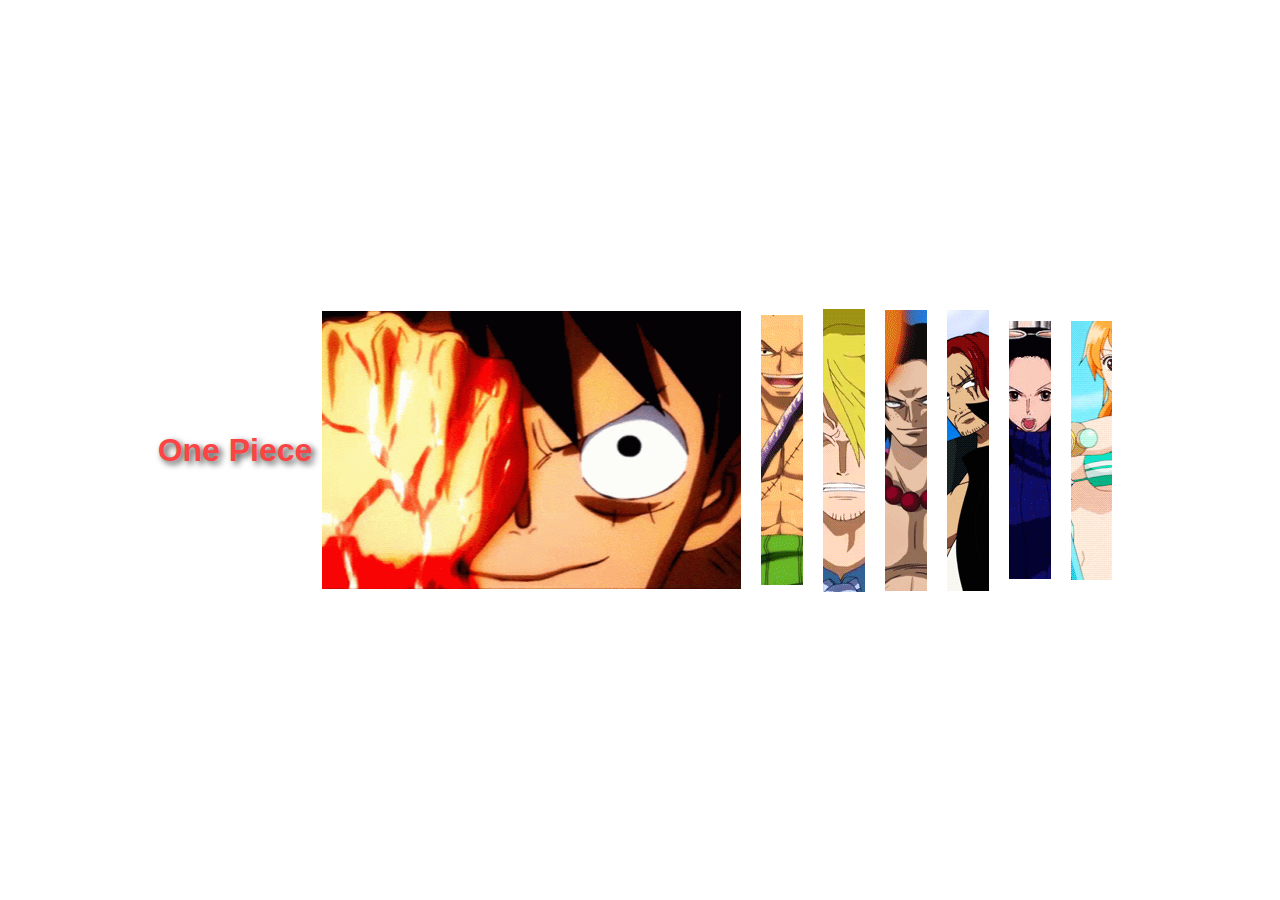
<file: projeto1/index.html>
<!DOCTYPE html>
<html lang="pt-br">
<head>
    <meta charset="UTF-8">
    <meta http-equiv="X-UA-Compatible" content="IE=edge">
    <meta name="viewport" content="width=device-width, initial-scale=1.0">
    <link href="//db.onlinewebfonts.com/c/82848488b73a87d72f2436c02b9ab608?family=ONE+PIECE" rel="stylesheet" type="text/css"/>

    <link rel="stylesheet" href="./styles.css">

    <title>OnePiece</title>

</head>
<body>

    <div>
        <h1 class="logo">One Piece</h1>
    </div>

    <div class="container">
        <div class="panel active" style="background-image: url('./gifs/luffy.gif')">
          <!--<h3>Luffy</h3>-->
        </div>

        <div class="panel" style="background-image: url('./gifs/zoro2.gif')"> <!--redmensionar gif-->
          <!--<h3>Zoro</h3>-->  
        </div>

        <div class="panel" style="background-image: url('./gifs/sinji2.gif')">
          <!--<h3>Sinji</h3>-->
        </div>

        <div class="panel" style="background-image: url('./gifs/portgas2.gif')">
            <!-- <h3>Portgas</h3>-->    
        </div>

        <div class="panel" style="background-image: url('./gifs/shanks1.gif')"> 
            <!--<h3>Shanks</h3>-->
        </div>

        <div class="panel" style="background-image: url('./gifs/nico2.gif')"> <!--redmensionar gif-->
            <!-- <h3>Nico</h3>-->
        </div>

        <div class="panel" style="background-image: url('./gifs/nami2.gif')"> <!--redmensionar gif-->
            <!--<h3>Nami</h3>-->
        </div>
  
      </div>


    <script src="./script.js">




    </script>
</body>
</html>
</file>
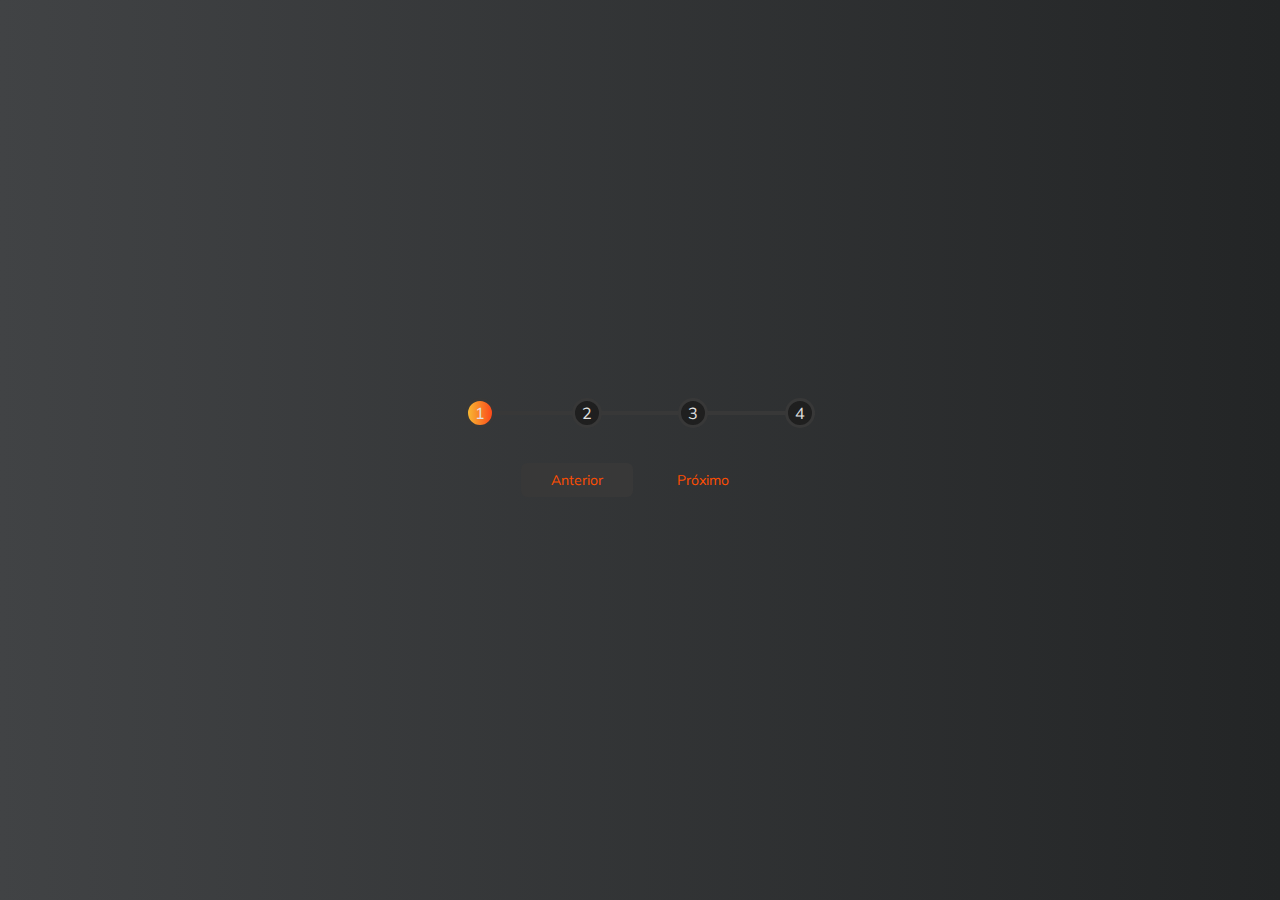
<file: projeto2/index.html>
<!DOCTYPE html>
<html lang="en">
  <head>
    <meta charset="UTF-8" />
    <meta name="viewport" content="width=device-width, initial-scale=1.0" />
    <link rel="stylesheet" href="../projeto2/styles.css" />
    <title>Botões de Progresso</title>
  </head>
  <body>
    <div class="container">
      <div class="progress-container">
        <div class="progress" id="progress"></div>
        <div class="circle active">1</div>
        <div class="circle">2</div>
        <div class="circle">3</div>
        <div class="circle">4</div>
      </div>

      <button class="btn" id="prev" disabled>Anterior</button>
      <button class="btn" id="next">Próximo</button>
    </div>
    <script src="script.js"></script>
  </body>
</html>
</file>
<file: projeto1/styles.css>
@import url('https://fonts.cdnfonts.com/css/one-piece');

* {
  box-sizing: border-box;
}

body {
  font-family: 'One Piece', sans-serif;
  display: flex;
  align-items: center;
  justify-content: center;
  height: 100vh;
  overflow: hidden;
  margin: 0;
}

.logo {
  color: rgb(252, 68, 68);
  text-shadow: rgb(68, 67, 66) 0.1em 0.1em 0.2em;
}

/*Estilizando os cards*/

.container{

  display: flex;
  width: 90vh; /*largura*/
}

.panel {
  background: auto 100%;
  background-position: center;
  background-repeat: no-repeat;
  height: 80vh;
  border-radius: 50px;
  color: aliceblue;
  cursor: pointer;
  flex: 0.5;
  margin: 10px;
  position: relative;
  transition: flex 0.7s ease-in;
}

.panel h3 {
  font-size: 24px;
  position: absolute;
  top: 20px;
  margin: 0;
  color: aliceblue;
  text-shadow: black 0.1em 0.1em 0.2em; /*adicionando sombra ao texto para deixar mais legivel, neste caso,um texto na cor branca escrito em fundo em tom de azul claro.*/
}

.panel.active {
  flex: 5;
}

.panel.active h3 {
  opacity: 1;
  transition: opacity 0.3s ease-in 0.4s;
}

 /*responsividade*/

@media (max-width: 480px) { 
  .container {
    width: 100vw;
  }

  .panel:nth-of-type(4),
  .panel:nth-of-type(5) {
    display: none;
  }
}
</file>
<file: projeto2/styles.css>
@import url('https://fonts.googleapis.com/css?family=Muli&display=swap');

:root {
  --line-border-empty: #383838;
}

* {
  box-sizing: border-box;
}

body {
  background: #232526;  /* fallback for old browsers */
  background: -webkit-linear-gradient(to right, #414345, #232526);  /* Chrome 10-25, Safari 5.1-6 */
  background: linear-gradient(to right, #414345, #232526); /* W3C, IE 10+/ Edge, Firefox 16+, Chrome 26+, Opera 12+, Safari 7+ */
  font-family: 'Muli', sans-serif;
  display: flex;
  align-items: center;
  justify-content: center;
  height: 100vh;
  overflow: hidden;
  margin: 0;
}

.container {
  text-align: center;
}

.progress-container {
  display: flex;
  justify-content: space-between;
  position: relative;
  margin-bottom: 30px;
  max-width: 100%;
  width: 350px;
}

.progress-container::before {
  content: '';
  background-color: var(--line-border-empty);
  position: absolute;
  top: 50%;
  left: 0;
  transform: translateY(-50%);
  height: 4px;
  width: 100%;
  z-index: -1;
}

.progress {
  background: #f12711;  /* gradiente em navegadores antigos */
  background: -webkit-linear-gradient(to right, #f5af19, #f12711);  /* gradiente no Chrome 10-25, Safari 5.1-6 */
  background: linear-gradient(to right, #f5af19, #f12711); /* W3C, IE 10+/ Edge, Firefox 16+, Chrome 26+, Opera 12+, Safari 7+ */
  position: absolute;
  top: 50%;
  left: 0;
  transform: translateY(-50%);
  height: 4px;
  width: 0%;
  z-index: -1;
  transition: 0.4s ease;
}

.circle {
  background-color: #1f1f1f;
  color:#e2e2e2;
  border-radius: 50%;
  height: 30px;
  width: 30px;
  display: flex;
  align-items: center;
  justify-content: center;
  border: 3px solid var(--line-border-empty);
  transition: 0.4s ease;
}

.circle.active {
  background: #fc4a1a;  /* gradiente em navegadores antigos */
  background: -webkit-linear-gradient(to right, #f7b733, #fc4a1a);  /* Chrome 10-25, Safari 5.1-6 */
  background: linear-gradient(to right, #f7b733, #fc4a1a); /* W3C, IE 10+/ Edge, Firefox 16+, Chrome 26+, Opera 12+, Safari 7+ */

}

.btn {
  background-color: var(--line-border-fill);
  color: rgb(255, 78, 2);
  border: 0;
  border-radius: 6px;
  cursor: pointer;
  font-family: inherit;
  padding: 8px 30px;
  margin: 5px;
  font-size: 14px;
}

.btn:active {
  transform: scale(0.98);
}

.btn:focus {
  outline: 0;
}

.btn:disabled {
  background-color: var(--line-border-empty);
  cursor: not-allowed;
}
</file>
